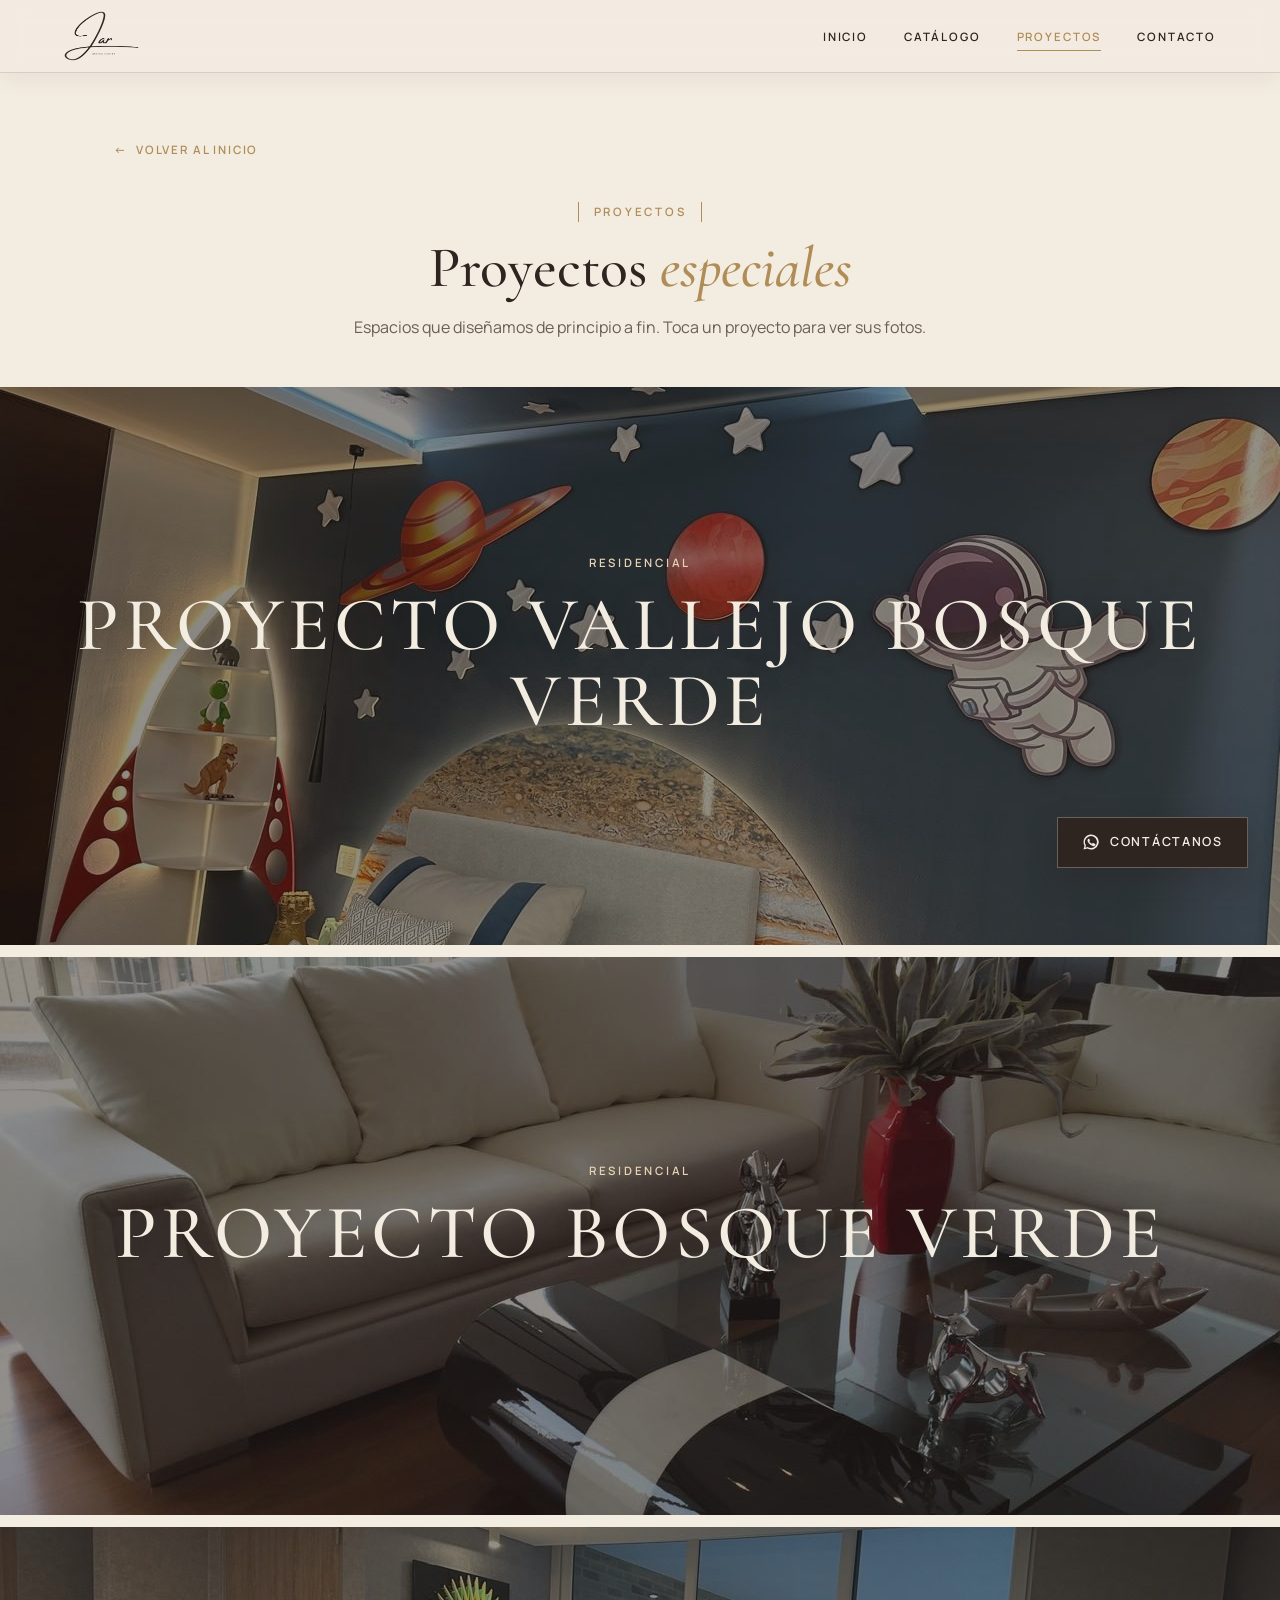
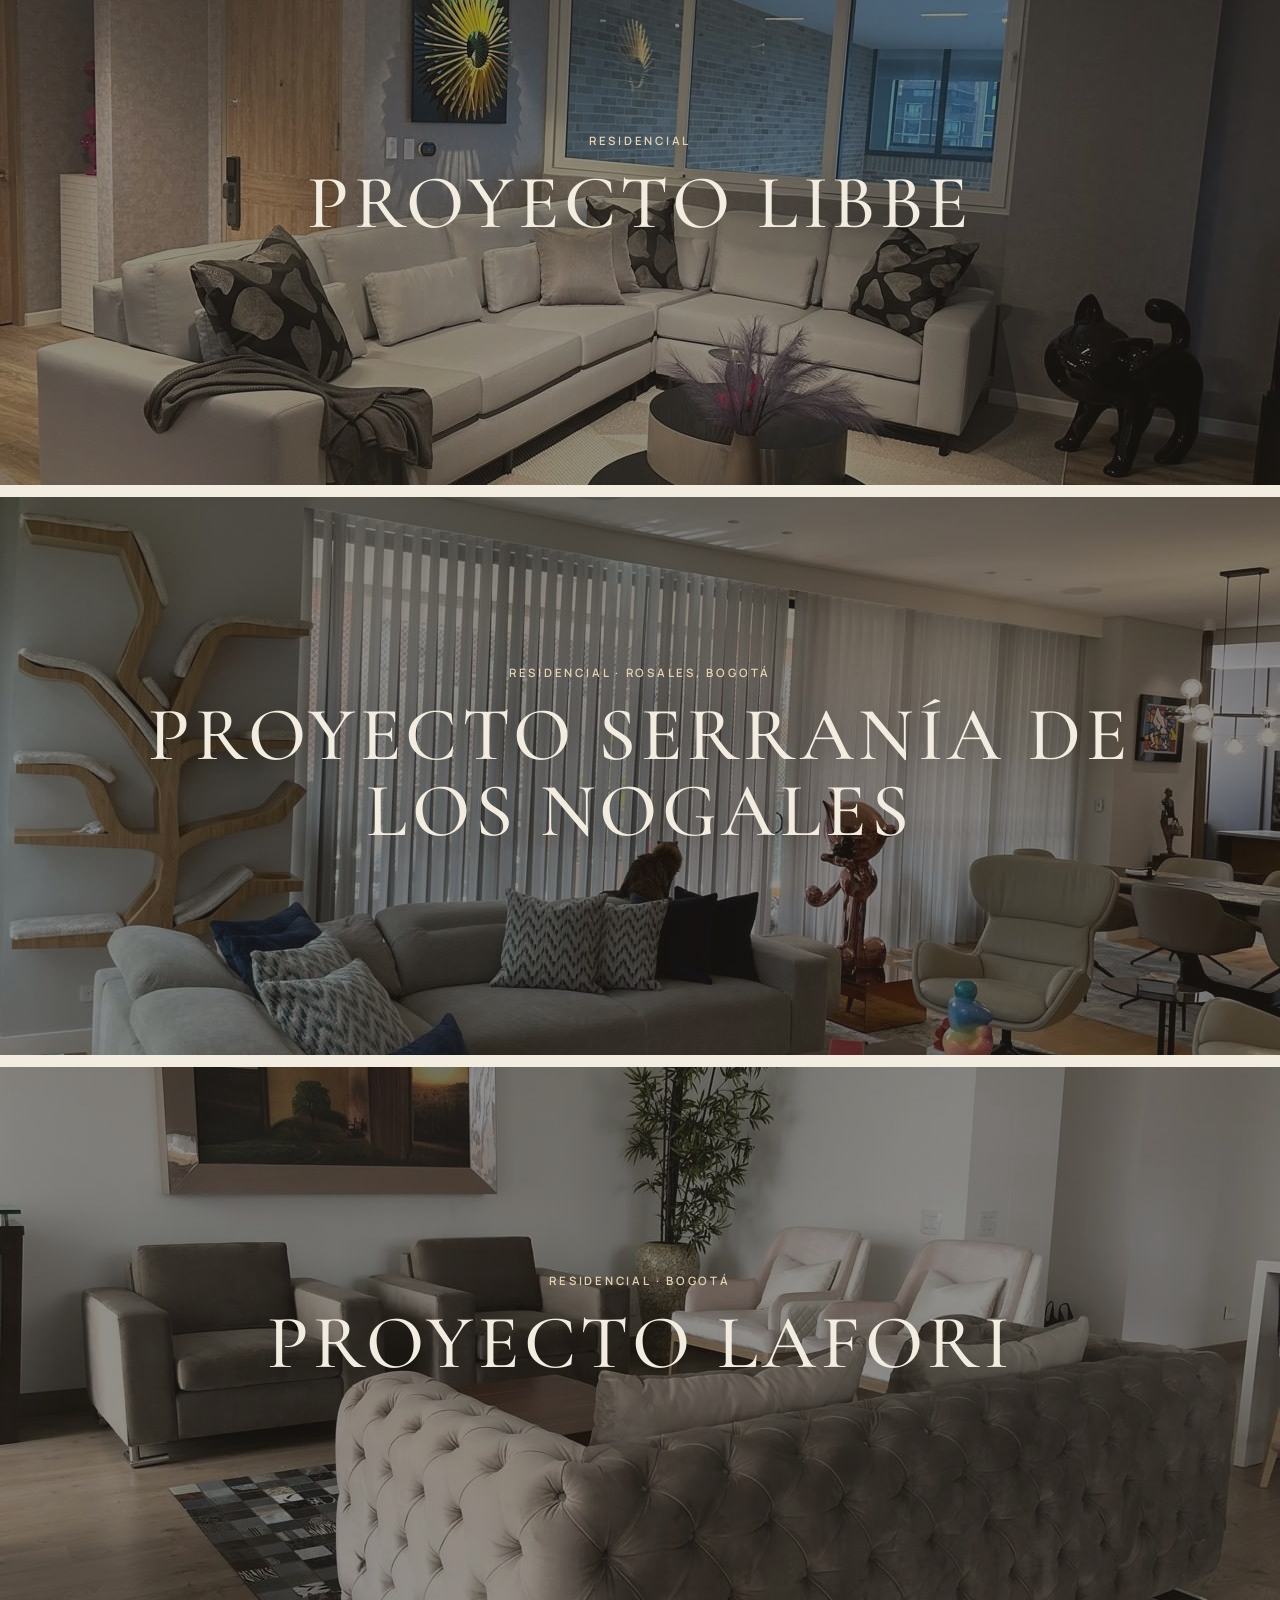
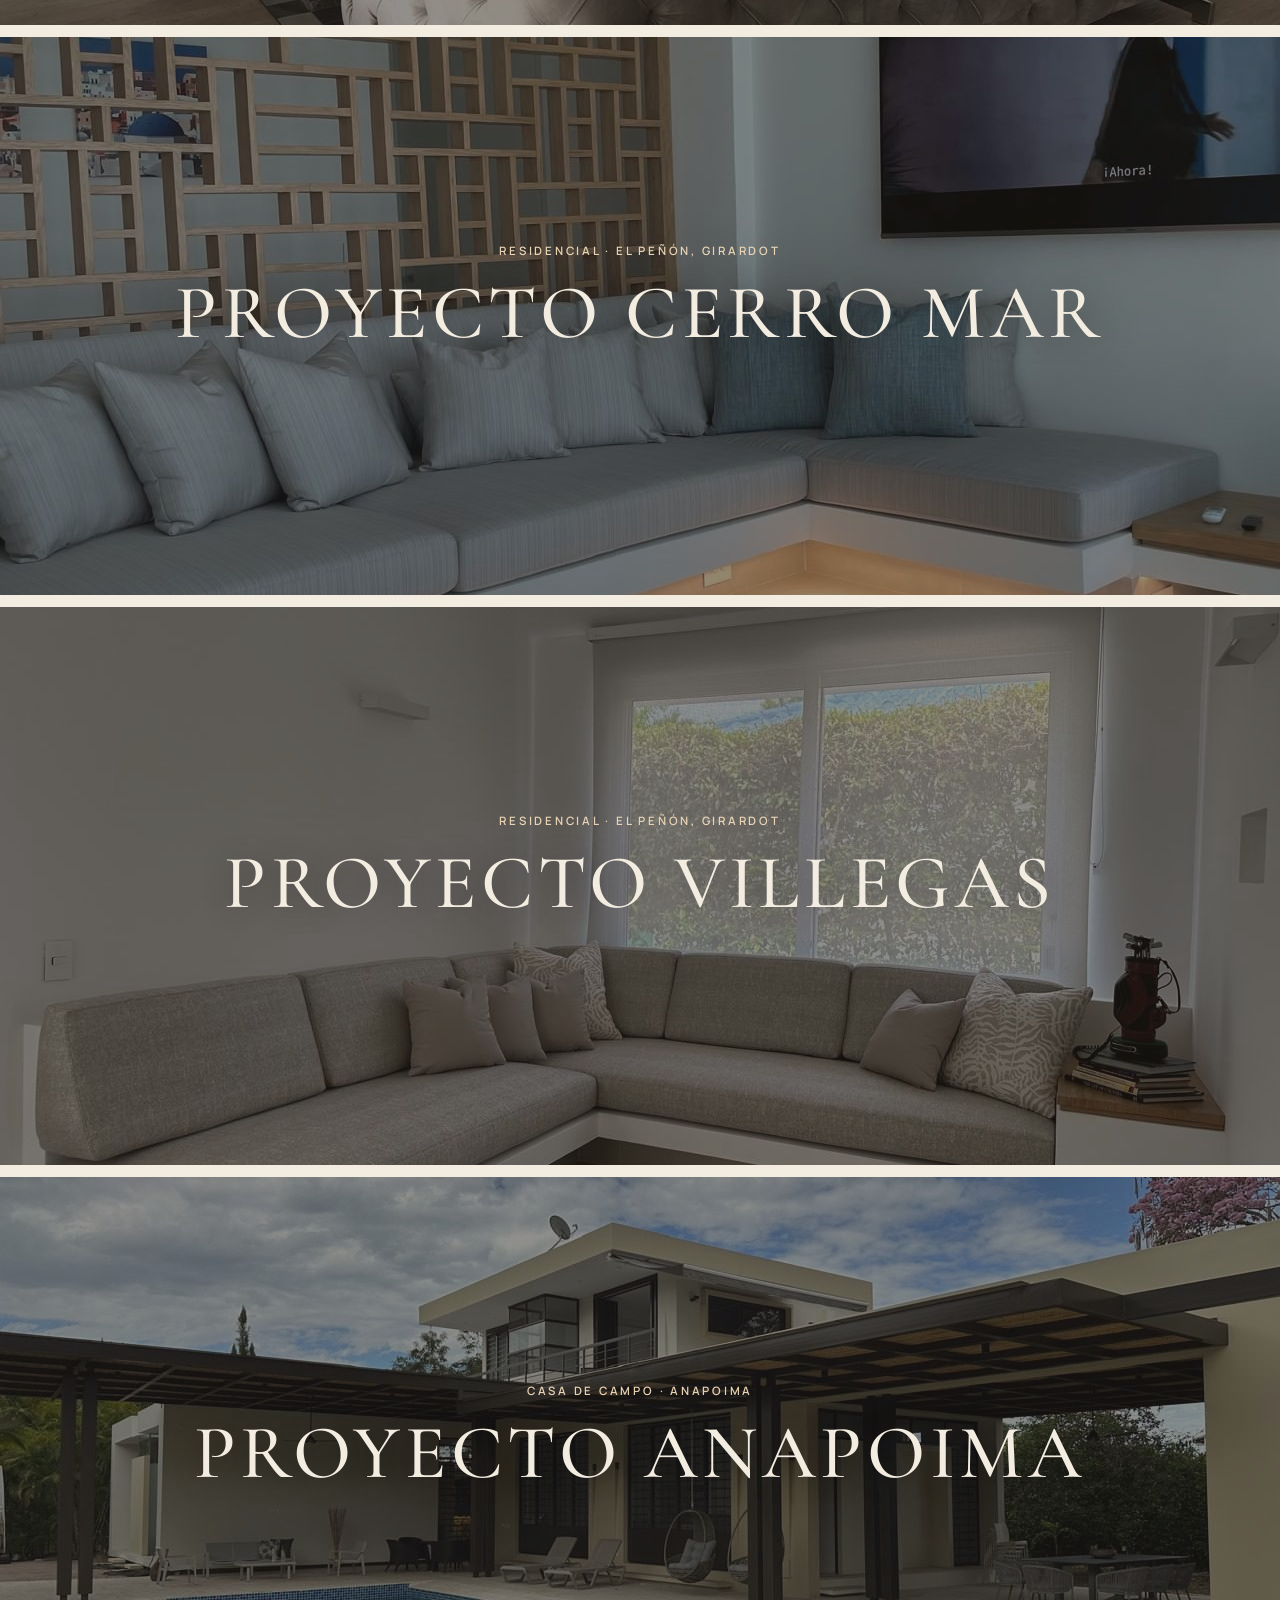
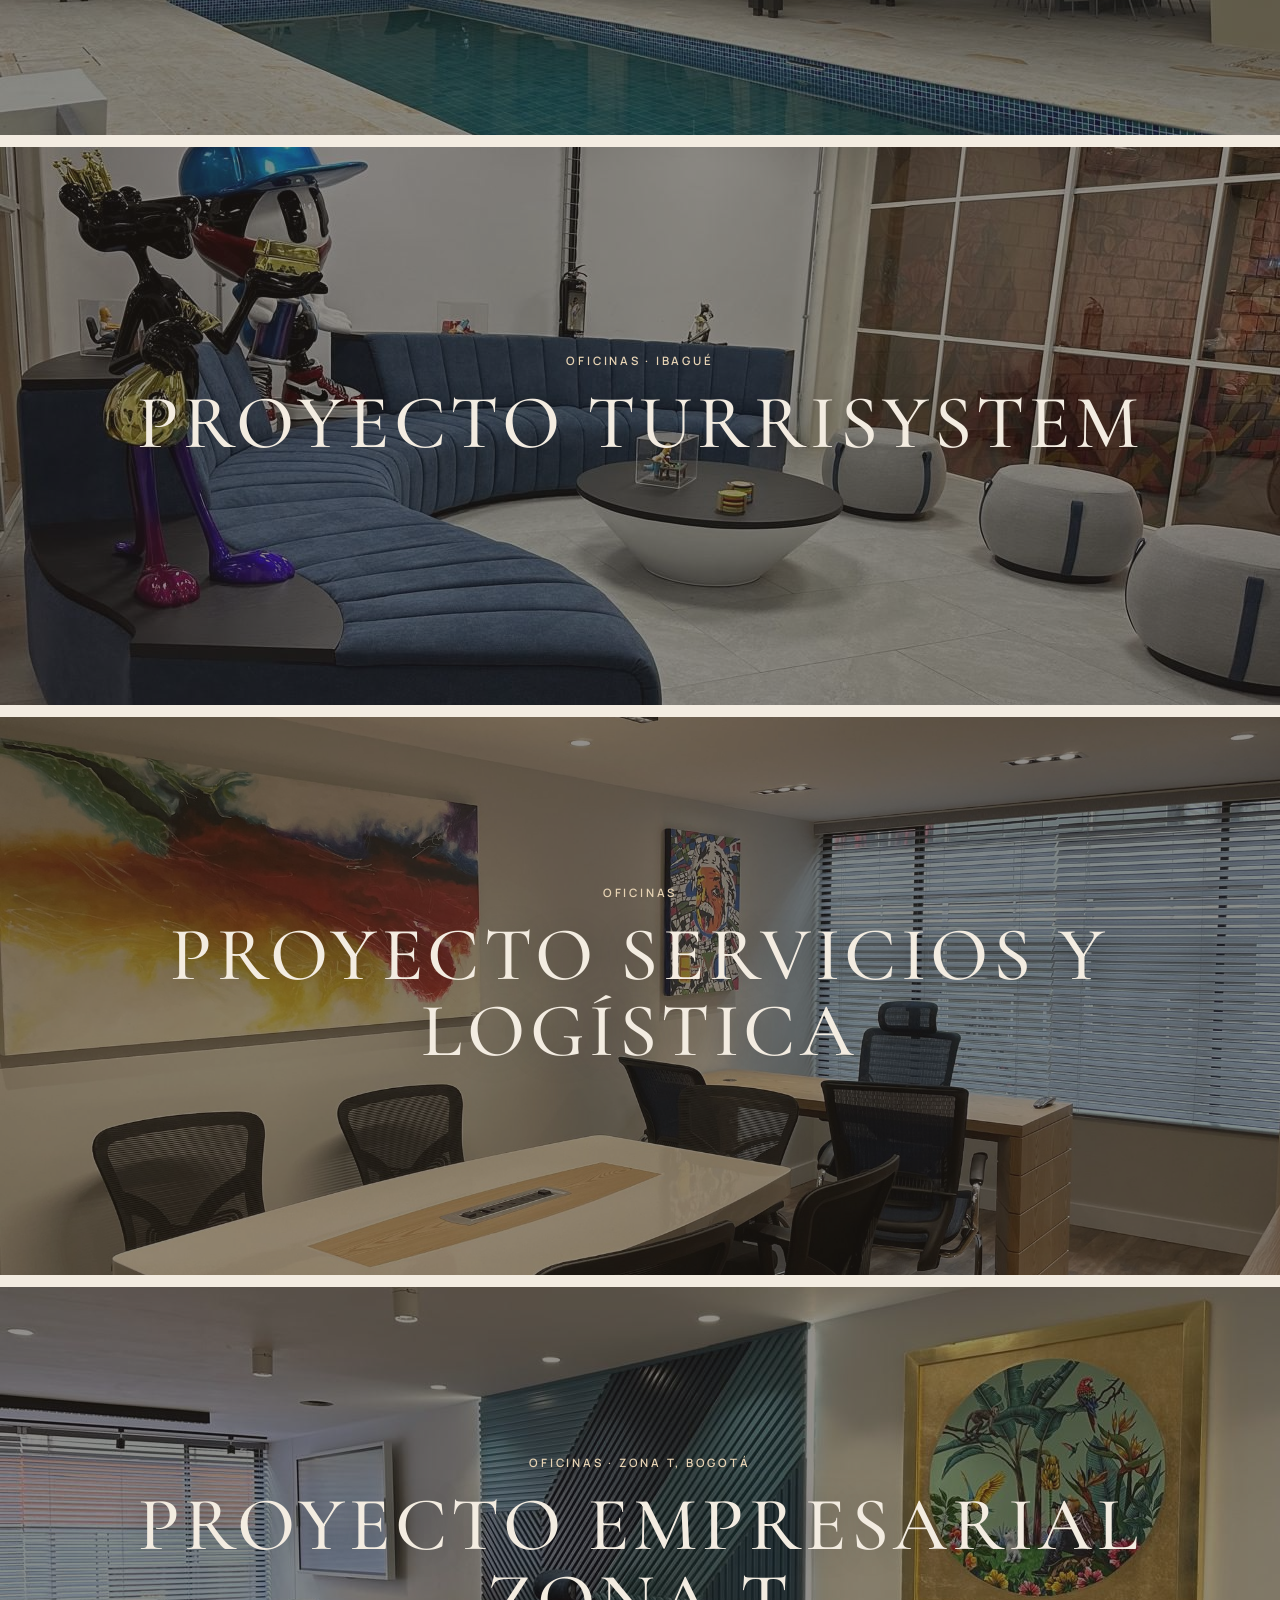
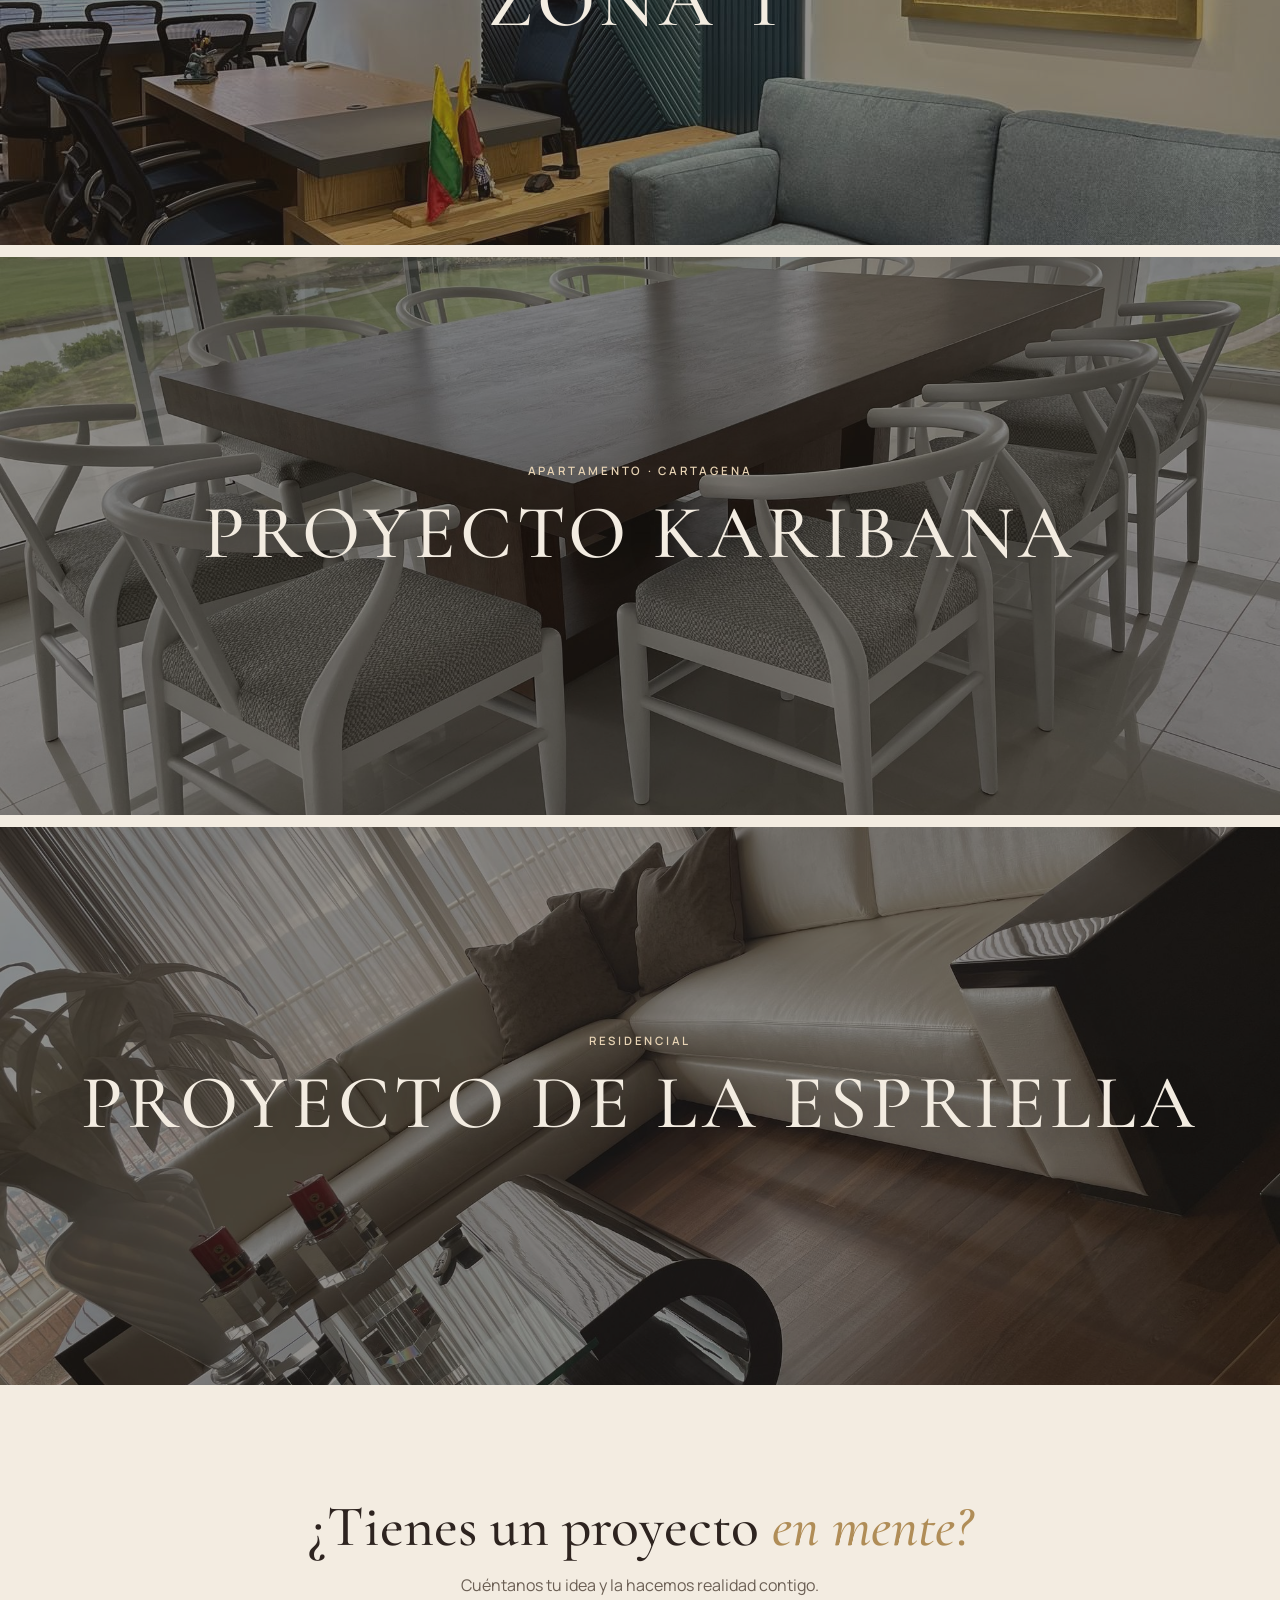
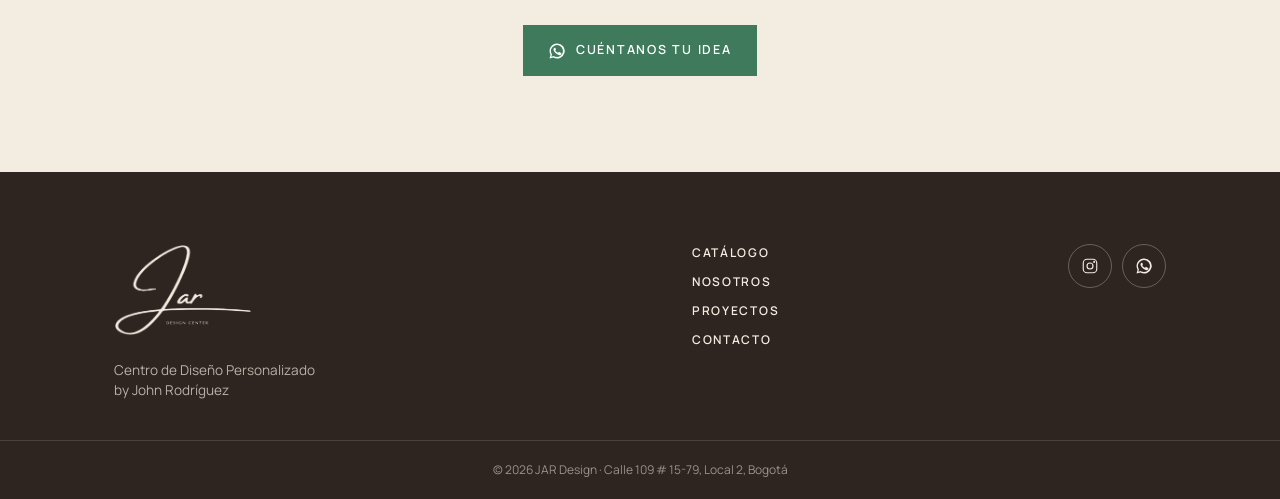
<file: proyectos.html>
<!DOCTYPE html>
<html lang="es">
<head>
  <meta charset="UTF-8">
  <meta name="viewport" content="width=device-width, initial-scale=1.0">
  <title>Proyectos — JAR Design</title>
  <meta name="description" content="Proyectos especiales de JAR Design: espacios diseñados de principio a fin en Bogotá.">

  <!-- Tipografías -->
  <link rel="preconnect" href="https://fonts.googleapis.com">
  <link rel="preconnect" href="https://fonts.gstatic.com" crossorigin>
  <link href="https://fonts.googleapis.com/css2?family=Cormorant+Garamond:ital,wght@0,500;0,600;1,500&family=Manrope:wght@400;500;600&display=swap" rel="stylesheet">

  <link rel="stylesheet" href="inicio.css">
</head>
<body class="pagina-proyectos">

  <!-- ================= MENÚ ================= -->
  <header class="menu-fijo menu-fijo--visible">
    <a href="inicio.html" class="menu-fijo__logo"><img src="img/logo-jar-nogal.png" alt="JAR Design"></a>
    <nav class="menu-fijo__nav" aria-label="Secciones">
      <a href="inicio.html">Inicio</a>
      <a href="inicio.html#catalogo">Catálogo</a>
      <a href="proyectos.html" aria-current="page">Proyectos</a>
      <a href="inicio.html#contacto">Contacto</a>
    </nav>
  </header>

  <main>
    <!-- ================= TÍTULO ================= -->
    <div class="seccion pagina-encabezado">
      <a href="inicio.html" class="volver"><span aria-hidden="true">←</span> Volver al inicio</a>
      <div class="seccion__encabezado">
        <p class="seccion__eyebrow">Proyectos</p>
        <h1 class="seccion__titulo">Proyectos <em>especiales</em></h1>
        <p class="seccion__intro">Espacios que diseñamos de principio a fin. Toca un proyecto para ver sus fotos.</p>
      </div>
    </div>

    <!-- ================= PROYECTOS ================= -->
    <!-- Los proyectos se crean desde la lista "PROYECTOS" en proyectos-datos.js -->
    <section class="proyectos__lista" id="proyectosLista" aria-label="Proyectos"></section>

    <!-- ================= CIERRE ================= -->
    <section class="seccion proyectos-cierre">
      <h2 class="seccion__titulo">¿Tienes un proyecto <em>en mente?</em></h2>
      <p class="seccion__intro">Cuéntanos tu idea y la hacemos realidad contigo.</p>
      <a class="boton boton--whatsapp" href="https://wa.me/573175140460?text=Hola%20JAR%20Design%2C%20tengo%20un%20proyecto%20en%20mente." target="_blank" rel="noopener">
        <svg viewBox="0 0 24 24" aria-hidden="true"><path d="M12 2a10 10 0 00-8.6 15L2 22l5.2-1.4A10 10 0 1012 2zm0 18a8 8 0 01-4.1-1.1l-.3-.2-3.1.8.8-3-.2-.3A8 8 0 1112 20zm4.4-6c-.2-.1-1.4-.7-1.6-.8s-.4-.1-.5.1-.6.8-.7.9-.3.2-.5.1a6.5 6.5 0 01-1.9-1.2 7.2 7.2 0 01-1.3-1.6c-.1-.2 0-.3.1-.4l.3-.4.2-.3a.5.5 0 000-.5c-.1-.1-.5-1.3-.7-1.8s-.4-.4-.5-.4h-.5a.9.9 0 00-.6.3 2.8 2.8 0 00-.9 2.1 4.9 4.9 0 001 2.6 11.2 11.2 0 004.6 4.1c.6.3 1.1.4 1.5.6a3.6 3.6 0 001.6.1 2.6 2.6 0 001.7-1.2 2.1 2.1 0 00.2-1.2c-.1-.1-.2-.2-.5-.3z"/></svg>
        Cuéntanos tu idea
      </a>
    </section>
  </main>

  <!-- ================= PIE DE PÁGINA ================= -->
  <footer class="pie">
    <div class="pie__contenido">
      <div class="pie__marca">
        <a href="inicio.html" class="logo"><img src="img/logo-jar-crema.png" alt="JAR Design"></a>
        <p>Centro de Diseño Personalizado<br>by John Rodríguez</p>
      </div>

      <nav class="pie__enlaces" aria-label="Secciones">
        <a href="inicio.html#catalogo">Catálogo</a>
        <a href="inicio.html#nosotros">Nosotros</a>
        <a href="proyectos.html" aria-current="page">Proyectos</a>
        <a href="inicio.html#contacto">Contacto</a>
      </nav>

      <div class="pie__redes">
        <a href="https://www.instagram.com/jar.designcenter/" target="_blank" rel="noopener" aria-label="Instagram">
          <svg class="icono-linea" viewBox="0 0 24 24" aria-hidden="true"><rect x="3" y="3" width="18" height="18" rx="5" /><circle cx="12" cy="12" r="4" /><circle cx="17.5" cy="6.5" r="0.6" /></svg>
        </a>
        <a href="https://wa.me/573175140460" target="_blank" rel="noopener" aria-label="WhatsApp">
          <svg viewBox="0 0 24 24" aria-hidden="true"><path d="M12 2a10 10 0 00-8.6 15L2 22l5.2-1.4A10 10 0 1012 2zm0 18a8 8 0 01-4.1-1.1l-.3-.2-3.1.8.8-3-.2-.3A8 8 0 1112 20zm4.4-6c-.2-.1-1.4-.7-1.6-.8s-.4-.1-.5.1-.6.8-.7.9-.3.2-.5.1a6.5 6.5 0 01-1.9-1.2 7.2 7.2 0 01-1.3-1.6c-.1-.2 0-.3.1-.4l.3-.4.2-.3a.5.5 0 000-.5c-.1-.1-.5-1.3-.7-1.8s-.4-.4-.5-.4h-.5a.9.9 0 00-.6.3 2.8 2.8 0 00-.9 2.1 4.9 4.9 0 001 2.6 11.2 11.2 0 004.6 4.1c.6.3 1.1.4 1.5.6a3.6 3.6 0 001.6.1 2.6 2.6 0 001.7-1.2 2.1 2.1 0 00.2-1.2c-.1-.1-.2-.2-.5-.3z"/></svg>
        </a>
      </div>
    </div>
    <p class="pie__final">© 2026 JAR Design · Calle 109 # 15-79, Local 2, Bogotá</p>
  </footer>

  <!-- Botón flotante: Contáctanos -->
  <a class="btn-flotante"
     href="https://wa.me/573175140460?text=Hola%2C%20me%20interesa%20conocer%20m%C3%A1s%20sobre%20JAR%20Design."
     target="_blank" rel="noopener">
    <svg viewBox="0 0 24 24" aria-hidden="true"><path d="M12 2a10 10 0 00-8.6 15L2 22l5.2-1.4A10 10 0 1012 2zm0 18a8 8 0 01-4.1-1.1l-.3-.2-3.1.8.8-3-.2-.3A8 8 0 1112 20zm4.4-6c-.2-.1-1.4-.7-1.6-.8s-.4-.1-.5.1-.6.8-.7.9-.3.2-.5.1a6.5 6.5 0 01-1.9-1.2 7.2 7.2 0 01-1.3-1.6c-.1-.2 0-.3.1-.4l.3-.4.2-.3a.5.5 0 000-.5c-.1-.1-.5-1.3-.7-1.8s-.4-.4-.5-.4h-.5a.9.9 0 00-.6.3 2.8 2.8 0 00-.9 2.1 4.9 4.9 0 001 2.6 11.2 11.2 0 004.6 4.1c.6.3 1.1.4 1.5.6a3.6 3.6 0 001.6.1 2.6 2.6 0 001.7-1.2 2.1 2.1 0 00.2-1.2c-.1-.1-.2-.2-.5-.3z"/></svg>
    Contáctanos
  </a>

  <script src="comun.js"></script>
  <script src="proyectos-datos.js"></script>
  <script src="proyectos.js"></script>
</body>
</html>
</file>
<file: inicio.css>
/* ==========================================================
   JAR Design — Estilos de todas las páginas
   ========================================================== */

:root {
  /* Colores de la marca (los mismos del catálogo) */
  --nogal: #2E2420;
  --crema: #F3ECE1;
  --crema-oscuro: #E9DFD0;
  --laton: #B08D57;
  --salvia: #7C8A6E;
  --tinta: #26201B;
  --gris-texto: #6B5F54;
  --blanco: #FFFFFF;
  --linea: rgba(243, 236, 225, 0.35);
  --borde: rgba(46, 36, 32, 0.14);
  --whatsapp: #3E7A5B;

  --fuente-titulo: "Cormorant Garamond", Georgia, serif;
  --fuente-texto: "Manrope", "Trebuchet MS", system-ui, sans-serif;

  --margen: clamp(1rem, 5vw, 4rem);

  /* Alto del difuminado blanco en la parte baja de la portada */
  --difuminado-alto: 50vh;
  --difuminado-alto: 50svh;
}

*,
*::before,
*::after {
  box-sizing: border-box;
  margin: 0;
  padding: 0;
}

html {
  scroll-behavior: smooth;
  scroll-padding-top: 4.5rem; /* que el menú fijo no tape los títulos */
}

body {
  background: var(--crema);
  color: var(--tinta);
  font-family: var(--fuente-texto);
  line-height: 1.5;
  -webkit-font-smoothing: antialiased;
}

a {
  color: inherit;
  text-decoration: none;
}

img {
  display: block;
  max-width: 100%;
}

button,
input,
select,
textarea {
  font: inherit;
  color: inherit;
}

[hidden] {
  display: none !important;
}

.visualmente-oculto {
  position: absolute;
  width: 1px;
  height: 1px;
  overflow: hidden;
  clip: rect(0 0 0 0);
  white-space: nowrap;
}

/* ================= MENÚ FIJO ================= */

.menu-fijo {
  position: fixed;
  top: 0;
  left: 0;
  right: 0;
  z-index: 20;
  display: flex;
  align-items: center;
  gap: 1.5rem;
  padding: 0.7rem var(--margen);
  background: rgba(243, 236, 225, 0.9);
  -webkit-backdrop-filter: blur(12px);
  backdrop-filter: blur(12px);
  border-bottom: 1px solid var(--borde);
  box-shadow: 0 6px 24px rgba(46, 36, 32, 0.06);
  /* Escondido arriba hasta que la portada desaparece */
  transform: translateY(-100%);
  visibility: hidden;
  transition: transform 0.35s ease, visibility 0s linear 0.35s;
}

.menu-fijo--visible {
  transform: none;
  visibility: visible;
  transition: transform 0.35s ease;
}

.menu-fijo__logo {
  flex: none;
  line-height: 0;
}

.menu-fijo__logo img {
  width: auto;
  height: 50px;
}

.menu-fijo__nav {
  display: flex;
  gap: clamp(1.25rem, 3vw, 2.25rem);
  margin-left: auto;
  font-size: 0.72rem;
  font-weight: 600;
  letter-spacing: 0.16em;
  text-transform: uppercase;
  color: var(--nogal);
}

.menu-fijo__nav a {
  position: relative;
  padding: 0.4rem 0;
  transition: color 0.25s;
}

/* Rayita dorada debajo del enlace */
.menu-fijo__nav a::after {
  content: "";
  position: absolute;
  left: 0;
  right: 0;
  bottom: 0;
  height: 1px;
  background: var(--laton);
  transform: scaleX(0);
  transition: transform 0.25s;
}

.menu-fijo__nav a:hover::after,
.menu-fijo__nav a[aria-current="true"]::after,
.menu-fijo__nav a[aria-current="page"]::after {
  transform: scaleX(1);
}

.menu-fijo__nav a[aria-current="true"],
.menu-fijo__nav a[aria-current="page"] {
  color: var(--laton);
}

/* ================= PORTADA ================= */

/* Se queda pegada arriba mientras el contenido sube por encima */
.hero {
  --p: 0; /* progreso del scroll: lo actualiza inicio.js */
  position: sticky;
  top: 0;
  isolation: isolate;
  overflow: hidden;
  min-height: 100vh;
  min-height: 100svh;
  display: flex;
  flex-direction: column;
  color: var(--crema);
}

.hero--oculto {
  visibility: hidden;
}

/* Imagen de algún proyecto (de fondo).
   Para cambiarla, reemplaza la ruta de la imagen. */
.hero__fondo {
  position: absolute;
  inset: 0;
  z-index: -1;
  background: var(--nogal) url("og-image.jpg") center 38% / cover no-repeat;
  animation: acercar 18s ease-out both;
  scale: calc(1 + var(--p) * 0.12); /* se acerca un poco al bajar */
}

/* Capa oscura para que el texto se lea bien sobre la foto */
.hero__fondo::after {
  content: "";
  position: absolute;
  inset: 0;
  background:
    linear-gradient(180deg, rgba(38, 32, 27, 0.55) 0%, rgba(38, 32, 27, 0) 30%),
    radial-gradient(ellipse 65% 50% at 50% 45%, rgba(38, 32, 27, 0.55), rgba(38, 32, 27, 0.3));
  /* Abajo se aclara para que el difuminado quede blanco y no gris */
  -webkit-mask-image: linear-gradient(180deg, #000 55%, transparent 92%);
  mask-image: linear-gradient(180deg, #000 55%, transparent 92%);
}

@keyframes acercar {
  from { transform: scale(1.1); }
  to   { transform: scale(1); }
}

/* ---------- Encabezado ---------- */

.header {
  display: flex;
  align-items: center;
  justify-content: space-between;
  gap: 1rem;
  padding: 1.5rem var(--margen);
  border-bottom: 1px solid var(--linea);
  opacity: calc(1 - var(--p) * 2.5);
}

/* Logo de la empresa (imagen) */
.logo {
  display: inline-block;
  line-height: 0;
}

.logo img {
  width: auto;
  height: 82px;
}

/* En la portada, sombra suave para que resalte sobre la foto */
.header .logo img {
  filter: drop-shadow(0 2px 10px rgba(0, 0, 0, 0.45));
}

.nav {
  display: flex;
  gap: 0.75rem;
}

.nav__btn {
  font-size: 0.75rem;
  font-weight: 600;
  letter-spacing: 0.16em;
  text-transform: uppercase;
  padding: 0.75rem 1.35rem;
  border: 1px solid var(--linea);
  transition: background-color 0.25s, color 0.25s, border-color 0.25s;
}

.nav__btn:hover {
  background: var(--crema);
  border-color: var(--crema);
  color: var(--tinta);
}

.nav__btn--destacado {
  background: var(--crema);
  border-color: var(--crema);
  color: var(--tinta);
}

.nav__btn--destacado:hover {
  background: var(--laton);
  border-color: var(--laton);
  color: var(--blanco);
}

/* ---------- Texto central ---------- */

.hero__contenido {
  flex: 1;
  display: flex;
  flex-direction: column;
  align-items: center;
  justify-content: center;
  text-align: center;
  padding: 3rem var(--margen) 24vh; /* espacio abajo para el difuminado */
  /* Al bajar: se desvanece y sube un poco */
  opacity: calc(1 - var(--p) * 2);
  translate: 0 calc(var(--p) * -90px);
}

.hero__firma {
  font-size: 0.75rem;
  font-weight: 500;
  letter-spacing: 0.24em;
  text-transform: uppercase;
  padding: 0.2rem 1rem;
  border-left: 1px solid var(--laton);
  border-right: 1px solid var(--laton);
  animation: aparecer 0.9s ease 0.2s both;
}

.hero__titulo {
  margin-top: 1.75rem;
  font-family: var(--fuente-titulo);
  font-weight: 500;
  font-size: clamp(2.6rem, 7.5vw, 6.25rem);
  line-height: 1;
  letter-spacing: -0.01em;
  text-shadow: 0 2px 30px rgba(0, 0, 0, 0.3);
  animation: aparecer 0.9s ease 0.4s both;
}

.hero__titulo em {
  display: block;
  margin-top: 0.1em;
  font-style: italic;
  color: #E7D3B4;
}

.hero__subtitulo {
  margin-top: 2rem;
  display: flex;
  flex-wrap: wrap;
  justify-content: center;
  gap: 0.5rem 0;
  font-size: 0.8rem;
  font-weight: 500;
  letter-spacing: 0.2em;
  text-transform: uppercase;
  animation: aparecer 0.9s ease 0.6s both;
}

/* Separador "·" entre los servicios */
.hero__subtitulo span + span::before {
  content: "·";
  margin: 0 0.9em;
  color: var(--laton);
}

@keyframes aparecer {
  from { opacity: 0; transform: translateY(16px); }
  to   { opacity: 1; transform: translateY(0); }
}

/* ================= CONTENIDO (sube sobre la portada) ================= */

.contenido {
  position: relative;
  z-index: 1;
  background: var(--crema);
}

/* ---------- Difuminado blanco ---------- */
/* La parte baja de la foto se desenfoca y se aclara hasta el color de la página */

.difuminado {
  position: absolute;
  left: 0;
  bottom: calc(100% - 1px);
  width: 100%;
  height: var(--difuminado-alto);
  pointer-events: none;
  background: linear-gradient(
    180deg,
    rgba(255, 255, 255, 0) 0%,
    rgba(255, 255, 255, 0.18) 25%,
    rgba(255, 255, 255, 0.5) 50%,
    rgba(249, 245, 238, 0.85) 75%,
    var(--crema) 100%
  );
}

/* Desenfoque suave que aumenta hacia abajo */
.difuminado::before {
  content: "";
  position: absolute;
  inset: 0;
  z-index: -1;
  -webkit-backdrop-filter: blur(8px);
  backdrop-filter: blur(8px);
  -webkit-mask-image: linear-gradient(180deg, transparent 0%, #000 65%);
  mask-image: linear-gradient(180deg, transparent 0%, #000 65%);
}

/* Pantallas verticales (tablet): difuminado más bajo para no tapar el texto */
@media (max-aspect-ratio: 1/1) {
  :root {
    --difuminado-alto: 40vh;
    --difuminado-alto: 40svh;
  }
}

/* ---------- Indicador "Ver catálogo" ---------- */

.bajar {
  --p: 0;
  position: absolute;
  left: 50%;
  bottom: calc(100% + 1.5rem);
  translate: -50% 0;
  display: flex;
  flex-direction: column;
  align-items: center;
  gap: 0.35rem;
  font-size: 0.7rem;
  font-weight: 600;
  letter-spacing: 0.22em;
  text-transform: uppercase;
  color: var(--nogal);
  opacity: calc(1 - var(--p) * 4);
}

.bajar svg {
  width: 20px;
  height: 20px;
  fill: none;
  stroke: currentColor;
  stroke-width: 1.5;
  stroke-linecap: round;
  stroke-linejoin: round;
  animation: rebote 2s ease-in-out infinite;
}

@keyframes rebote {
  0%, 100% { transform: translateY(0); }
  50%      { transform: translateY(6px); }
}

/* ================= SECCIONES ================= */

.seccion {
  max-width: 1180px;
  margin: 0 auto;
  padding: clamp(3.5rem, 8vw, 6rem) var(--margen);
}

.seccion__encabezado {
  max-width: 640px;
  margin: 0 auto clamp(2rem, 5vw, 3.5rem);
  text-align: center;
}

.seccion__eyebrow {
  display: inline-block;
  font-size: 0.72rem;
  font-weight: 600;
  letter-spacing: 0.24em;
  text-transform: uppercase;
  color: var(--laton);
  padding: 0.1rem 0.9rem;
  border-left: 1px solid var(--laton);
  border-right: 1px solid var(--laton);
}

.seccion__titulo {
  margin-top: 1rem;
  font-family: var(--fuente-titulo);
  font-weight: 500;
  font-size: clamp(2.3rem, 5vw, 3.6rem);
  line-height: 1.05;
  color: var(--nogal);
}

.seccion__titulo em {
  font-style: italic;
  color: var(--laton);
}

.seccion__intro {
  margin-top: 1rem;
  color: var(--gris-texto);
}

/* ================= CATÁLOGO ================= */

.catalogo {
  padding-top: clamp(1.5rem, 4vw, 2.5rem);
}

/* Título "JAR Design" con línea recta */
.catalogo__encabezado {
  margin-bottom: clamp(2rem, 5vw, 3rem);
  text-align: center;
}

.catalogo__titulo {
  display: flex;
  justify-content: center;
  font-family: var(--fuente-titulo);
  font-weight: 500;
  font-size: clamp(3rem, 8vw, 5.5rem);
  line-height: 1;
  letter-spacing: 0.02em;
  color: var(--nogal);
}

.catalogo__titulo img {
  width: auto;
  height: clamp(120px, 17vw, 190px);
}

.linea-titulo {
  height: 1px;
  margin-top: 1.4rem;
  background: var(--laton);
}

/* Isla de categorías */
.categorias {
  margin-bottom: clamp(2rem, 5vw, 3rem);
}

.isla {
  display: flex;
  gap: 0.5rem;
  width: fit-content;
  max-width: 100%;
  margin: 0 auto;
  padding: 0.5rem;
  background: var(--nogal);
  border-radius: 999px;
  box-shadow: 0 16px 40px rgba(46, 36, 32, 0.2);
  overflow-x: auto;
  scrollbar-width: none;
  scroll-snap-type: x proximity;
}

.isla::-webkit-scrollbar {
  display: none;
}

.isla__opcion {
  flex: none;
  scroll-snap-align: center;
  padding: 0.8rem 1.35rem;
  background: transparent;
  border: 1px solid rgba(243, 236, 225, 0.28);
  border-radius: 999px;
  color: var(--crema);
  font-size: 0.74rem;
  font-weight: 600;
  letter-spacing: 0.14em;
  text-transform: uppercase;
  white-space: nowrap;
  cursor: pointer;
  transition: background-color 0.25s, color 0.25s, border-color 0.25s;
}

.isla__opcion:hover {
  border-color: var(--crema);
}

.isla__opcion[aria-pressed="true"] {
  background: var(--crema);
  border-color: var(--crema);
  color: var(--nogal);
}

.isla__opcion:focus-visible {
  outline: 2px solid var(--laton);
  outline-offset: -4px;
}

/* Flechita de "Mobiliario": gira cuando la sub-isla está abierta */
.isla__opcion[data-grupo] {
  display: inline-flex;
  align-items: center;
  gap: 0.45rem;
}

.isla__flecha {
  width: 12px;
  height: 12px;
  fill: none;
  stroke: currentColor;
  stroke-width: 1.6;
  stroke-linecap: round;
  stroke-linejoin: round;
  transition: rotate 0.3s ease;
}

.isla__opcion[aria-expanded="true"] .isla__flecha {
  rotate: 180deg;
}

/* Sub-isla de Mobiliario (Salas / Comedores / Personalizado) */
.sub-isla {
  display: grid;
  grid-template-rows: 0fr; /* cerrada: alto 0 */
  opacity: 0;
  transition: grid-template-rows 0.35s ease, opacity 0.3s ease;
}

.sub-isla--abierta {
  grid-template-rows: 1fr;
  opacity: 1;
}

.sub-isla__marco {
  min-height: 0;
  overflow: hidden;
  display: flex;
  justify-content: center;
}

.sub-isla__opciones {
  display: flex;
  gap: 0.35rem;
  max-width: 100%;
  margin: 0.85rem 0 1rem; /* espacio para la sombra */
  padding: 0.35rem;
  background: var(--blanco);
  border: 1px solid var(--borde);
  border-radius: 999px;
  box-shadow: 0 10px 26px rgba(46, 36, 32, 0.1);
  overflow-x: auto;
  scrollbar-width: none;
  /* Entra bajando un poco */
  translate: 0 -8px;
  transition: translate 0.35s ease;
}

.sub-isla__opciones::-webkit-scrollbar {
  display: none;
}

.sub-isla--abierta .sub-isla__opciones {
  translate: 0 0;
}

.sub-isla__opcion {
  flex: none;
  padding: 0.6rem 1.15rem;
  background: transparent;
  border: none;
  border-radius: 999px;
  color: var(--nogal);
  font-size: 0.7rem;
  font-weight: 600;
  letter-spacing: 0.14em;
  text-transform: uppercase;
  white-space: nowrap;
  cursor: pointer;
  transition: background-color 0.25s, color 0.25s;
}

.sub-isla__opcion:hover {
  background: var(--crema-oscuro);
}

.sub-isla__opcion[aria-pressed="true"] {
  background: var(--laton);
  color: var(--blanco);
}

.sub-isla__opcion:focus-visible {
  outline: 2px solid var(--nogal);
  outline-offset: -3px;
}

/* Galería: 4 imágenes */
.galeria {
  display: grid;
  grid-template-columns: repeat(4, minmax(0, 1fr));
  gap: clamp(0.75rem, 2vw, 1.5rem);
  perspective: 1400px;
}

.foto {
  --i: 0;
  position: relative;
  display: block;
  aspect-ratio: 3 / 4;
  overflow: hidden;
  padding: 0;
  border: none;
  background: var(--crema-oscuro);
  text-align: left;
  cursor: pointer;
  box-shadow: 0 12px 30px rgba(46, 36, 32, 0.1);
  transform-origin: 50% 100%;
  /* Entrada: llegan inclinadas y se acomodan una tras otra */
  animation: foto-entra 0.7s cubic-bezier(0.2, 0.75, 0.25, 1) both;
  animation-delay: calc(var(--i) * 90ms);
}

.foto img {
  width: 100%;
  height: 100%;
  object-fit: cover;
  transition: scale 0.6s ease;
}

.foto:hover img {
  scale: 1.06;
}

/* Sombra abajo para leer el nombre */
.foto::after {
  content: "";
  position: absolute;
  inset: 0;
  background: linear-gradient(180deg, rgba(38, 32, 27, 0) 50%, rgba(38, 32, 27, 0.78));
}

.foto__texto {
  position: absolute;
  left: 1rem;
  right: 1rem;
  bottom: 1rem;
  z-index: 1;
  display: flex;
  flex-direction: column;
  gap: 0.15rem;
  color: var(--crema);
}

.foto__nombre {
  font-family: var(--fuente-titulo);
  font-weight: 600;
  font-size: 1.6rem;
  line-height: 1.05;
}

.foto__detalle {
  font-size: 0.68rem;
  font-weight: 500;
  letter-spacing: 0.14em;
  text-transform: uppercase;
  opacity: 0.85;
}

.foto:focus-visible {
  outline: 2px solid var(--laton);
  outline-offset: 3px;
}

/* Sin foto todavía */
.foto--vacia {
  display: flex;
  flex-direction: column;
  align-items: center;
  justify-content: center;
  gap: 0.9rem;
  padding: 1rem;
  border: 1px dashed rgba(46, 36, 32, 0.25);
  background:
    repeating-linear-gradient(135deg, transparent 0 14px, rgba(46, 36, 32, 0.035) 14px 15px),
    var(--crema-oscuro);
  box-shadow: none;
  color: var(--gris-texto);
  font-size: 0.68rem;
  font-weight: 600;
  letter-spacing: 0.16em;
  text-align: center;
  text-transform: uppercase;
  cursor: default;
}

.foto--vacia::after {
  content: none;
}

.foto--vacia svg {
  width: 52px;
  height: 52px;
  fill: none;
  stroke: var(--laton);
  stroke-width: 1.3;
  stroke-linecap: round;
  stroke-linejoin: round;
}

@keyframes foto-entra {
  from {
    opacity: 0;
    transform: translateY(46px) rotateX(22deg) rotateZ(-4deg);
  }
  to {
    opacity: 1;
    transform: none;
  }
}

/* Salida: giran y se van antes de que entren las nuevas */
.galeria--saliendo .foto {
  animation: foto-sale 0.32s ease-in both;
  animation-delay: calc(var(--i) * 45ms);
}

@keyframes foto-sale {
  to {
    opacity: 0;
    transform: translateY(-24px) rotateY(-28deg) rotateZ(3deg) scale(0.95);
  }
}

.catalogo__acciones {
  display: flex;
  flex-wrap: wrap;
  align-items: center;
  justify-content: center;
  gap: 1rem 2rem;
  margin-top: clamp(1.75rem, 4vw, 2.5rem);
}

.catalogo__cta {
  padding-bottom: 0.2rem;
  border-bottom: 1px solid currentColor;
  font-size: 0.78rem;
  font-weight: 600;
  letter-spacing: 0.14em;
  text-transform: uppercase;
  color: var(--laton);
  transition: color 0.25s;
}

.catalogo__cta:hover {
  color: var(--nogal);
}

.etiqueta {
  align-self: flex-start;
  font-size: 0.65rem;
  font-weight: 600;
  letter-spacing: 0.16em;
  text-transform: uppercase;
  color: var(--laton);
}

.etiqueta--exterior {
  color: var(--salvia);
}

/* ================= BOTONES ================= */

.boton {
  display: inline-flex;
  align-items: center;
  justify-content: center;
  gap: 0.6rem;
  padding: 1rem 1.6rem;
  border: none;
  background: var(--nogal);
  color: var(--crema);
  font-size: 0.78rem;
  font-weight: 600;
  letter-spacing: 0.14em;
  text-transform: uppercase;
  cursor: pointer;
  transition: background-color 0.25s;
}

.boton svg {
  width: 18px;
  height: 18px;
  fill: currentColor;
}

.boton--whatsapp {
  background: var(--whatsapp);
  color: var(--blanco);
}

.boton--whatsapp:hover {
  background: #2F6349;
}

.boton--contorno {
  background: transparent;
  border: 1px solid var(--nogal);
  color: var(--nogal);
}

.boton--contorno:hover {
  background: var(--nogal);
  color: var(--crema);
}

/* ================= DETALLE DEL MUEBLE ================= */

.detalle {
  margin: auto;
  width: min(900px, calc(100% - 2rem));
  max-height: calc(100vh - 2rem);
  padding: 0;
  border: none;
  background: var(--crema);
  color: var(--tinta);
  overflow: auto;
}

.detalle::backdrop {
  background: rgba(38, 32, 27, 0.6);
  backdrop-filter: blur(4px);
}

.detalle[open] {
  animation: aparecer 0.35s ease both;
}

.detalle__contenido {
  display: grid;
  grid-template-columns: 1fr 1fr;
}

.detalle__foto {
  width: 100%;
  height: 100%;
  min-height: 340px;
  max-height: 80vh;
  object-fit: cover;
  background: var(--crema-oscuro);
}

.detalle__cuerpo {
  display: flex;
  flex-direction: column;
  padding: clamp(1.5rem, 4vw, 2.5rem);
}

.detalle__nombre {
  margin-top: 0.4rem;
  font-family: var(--fuente-titulo);
  font-weight: 600;
  font-size: 2.4rem;
  line-height: 1.05;
  color: var(--nogal);
}

.detalle__categoria {
  color: var(--gris-texto);
}

.detalle__precio {
  margin-top: 1rem;
  font-size: 1.15rem;
  font-weight: 600;
  color: var(--nogal);
}

.detalle__desc {
  margin: 1rem 0 1.75rem;
  font-size: 0.92rem;
  color: var(--gris-texto);
}

.detalle__cuerpo .boton {
  margin-top: auto;
}

.detalle__cerrar {
  position: absolute;
  top: 0.75rem;
  right: 0.75rem;
  width: 40px;
  height: 40px;
  border: none;
  border-radius: 50%;
  background: var(--crema);
  color: var(--nogal);
  font-size: 1.5rem;
  line-height: 1;
  cursor: pointer;
  box-shadow: 0 4px 14px rgba(38, 32, 27, 0.2);
}

/* ================= NOSOTROS ================= */

.nosotros {
  background: var(--crema-oscuro);
}

.nosotros__grid {
  display: grid;
  grid-template-columns: minmax(0, 1fr) minmax(0, 1.15fr);
  gap: clamp(2rem, 6vw, 5rem);
  align-items: center;
}

.nosotros__foto {
  position: relative;
}

/* Marco dorado desplazado detrás de la foto */
.nosotros__foto::before {
  content: "";
  position: absolute;
  inset: 1.25rem -1.25rem -1.25rem 1.25rem;
  border: 1px solid var(--laton);
}

.nosotros__foto img {
  position: relative;
  width: 100%;
  aspect-ratio: 4 / 5;
  object-fit: cover;
  box-shadow: 0 20px 50px rgba(46, 36, 32, 0.18);
}

.nosotros__texto > p:not(.seccion__eyebrow):not(.nosotros__firma) {
  margin-top: 1.1rem;
  color: var(--gris-texto);
}

.nosotros__texto .seccion__titulo {
  margin-bottom: 0.5rem;
}

.pilares {
  list-style: none;
  display: grid;
  grid-template-columns: repeat(3, minmax(0, 1fr));
  gap: 1.25rem;
  margin-top: 2rem;
}

.pilar {
  padding-top: 1rem;
  border-top: 1px solid var(--laton);
}

.pilar__titulo {
  display: block;
  font-family: var(--fuente-titulo);
  font-weight: 600;
  font-size: 1.3rem;
  line-height: 1.15;
  color: var(--nogal);
}

.pilar__texto {
  display: block;
  margin-top: 0.3rem;
  font-size: 0.85rem;
  color: var(--gris-texto);
}

.nosotros__firma {
  margin-top: 2.25rem;
  font-family: var(--fuente-titulo);
  font-style: italic;
  font-size: 1.9rem;
  line-height: 1;
  color: var(--nogal);
}

.nosotros__firma span {
  display: block;
  margin-top: 0.4rem;
  font-family: var(--fuente-texto);
  font-style: normal;
  font-size: 0.68rem;
  font-weight: 600;
  letter-spacing: 0.2em;
  text-transform: uppercase;
  color: var(--laton);
}

/* ================= TESTIMONIOS ================= */

.testimonios {
  background: var(--nogal);
  color: var(--crema);
}

.testimonios .seccion__titulo {
  color: var(--crema);
}

.testimonios__grid {
  display: grid;
  grid-template-columns: repeat(3, minmax(0, 1fr));
  gap: clamp(1rem, 2.5vw, 1.75rem);
}

.testimonio {
  display: flex;
  flex-direction: column;
  padding: clamp(1.5rem, 3vw, 2.25rem);
  background: rgba(243, 236, 225, 0.04);
  border: 1px solid rgba(243, 236, 225, 0.14);
}

/* Comillas grandes */
.testimonio::before {
  content: "\201C";
  height: 2.2rem;
  font-family: var(--fuente-titulo);
  font-size: 4.5rem;
  line-height: 1;
  color: var(--laton);
}

.testimonio__texto {
  flex: 1;
  margin-top: 0.75rem;
  font-family: var(--fuente-titulo);
  font-style: italic;
  font-size: 1.3rem;
  line-height: 1.45;
  color: var(--crema);
}

.testimonio__autor {
  display: flex;
  align-items: center;
  gap: 0.9rem;
  margin-top: 1.75rem;
  padding-top: 1.25rem;
  border-top: 1px solid rgba(243, 236, 225, 0.14);
}

.testimonio__inicial {
  display: grid;
  place-items: center;
  flex: none;
  width: 44px;
  height: 44px;
  border: 1px solid var(--laton);
  border-radius: 50%;
  font-family: var(--fuente-titulo);
  font-size: 1.3rem;
  color: var(--laton);
}

.testimonio__nombre {
  display: block;
  font-size: 0.78rem;
  font-weight: 600;
  letter-spacing: 0.14em;
  text-transform: uppercase;
}

.testimonio__proyecto {
  display: block;
  font-size: 0.8rem;
  color: rgba(243, 236, 225, 0.6);
}

/* ================= PROYECTOS ESPECIALES ================= */

/* Página principal: un solo banner que lleva a proyectos.html */
.proyectos-portada {
  padding: clamp(3rem, 6vw, 5rem) 0;
}

/* Página de proyectos */
.pagina-encabezado {
  padding-top: calc(4.5rem + clamp(2rem, 5vw, 4rem));
  padding-bottom: clamp(2rem, 4vw, 3rem);
}

.pagina-encabezado .seccion__encabezado {
  margin-bottom: 0;
}

.volver {
  display: inline-flex;
  gap: 0.5rem;
  margin-bottom: clamp(1.5rem, 4vw, 2.5rem);
  font-size: 0.72rem;
  font-weight: 600;
  letter-spacing: 0.16em;
  text-transform: uppercase;
  color: var(--laton);
  transition: color 0.25s;
}

.volver:hover {
  color: var(--nogal);
}

.proyectos-cierre {
  text-align: center;
}

.proyectos-cierre .boton {
  margin-top: 1.75rem;
}

/* Banners a todo lo ancho, uno debajo del otro */
.proyectos__lista {
  display: grid;
  gap: 12px;
}

.proyecto {
  position: relative;
  isolation: isolate;
  display: grid;
  place-items: center;
  width: 100%;
  height: clamp(320px, 62vh, 620px);
  padding: 2rem var(--margen);
  overflow: hidden;
  border: none;
  background: var(--nogal);
  color: var(--crema);
  text-align: center;
  cursor: pointer;
}

.proyecto img {
  position: absolute;
  inset: 0;
  z-index: -2;
  width: 100%;
  height: 100%;
  object-fit: cover;
  transition: scale 1.2s cubic-bezier(0.2, 0.7, 0.2, 1);
}

/* Capa oscura para leer el nombre */
.proyecto::after {
  content: "";
  position: absolute;
  inset: 0;
  z-index: -1;
  background: rgba(38, 32, 27, 0.5);
  transition: background-color 0.5s;
}

.proyecto:hover img {
  scale: 1.06;
}

.proyecto:hover::after {
  background: rgba(38, 32, 27, 0.35);
}

.proyecto:focus-visible {
  outline: 3px solid var(--laton);
  outline-offset: -6px;
}

.proyecto__texto {
  display: flex;
  flex-direction: column;
  align-items: center;
  gap: 1rem;
}

.proyecto__meta {
  font-size: 0.72rem;
  font-weight: 600;
  letter-spacing: 0.24em;
  text-transform: uppercase;
  color: #E7D3B4;
}

.proyecto__nombre {
  font-family: var(--fuente-titulo);
  font-weight: 500;
  font-size: clamp(2.2rem, 6vw, 4.75rem);
  line-height: 1;
  letter-spacing: 0.06em;
  text-transform: uppercase;
  text-shadow: 0 2px 30px rgba(0, 0, 0, 0.3);
}

.proyecto__ver {
  padding-bottom: 0.25rem;
  border-bottom: 1px solid currentColor;
  font-size: 0.72rem;
  font-weight: 600;
  letter-spacing: 0.2em;
  text-transform: uppercase;
  transition: opacity 0.4s, translate 0.4s;
}

/* Con mouse, "Ver proyecto" aparece al pasar por encima */
@media (hover: hover) {
  .proyecto__ver {
    opacity: 0;
    translate: 0 8px;
  }

  .proyecto:hover .proyecto__ver,
  .proyecto:focus-visible .proyecto__ver {
    opacity: 1;
    translate: 0 0;
  }
}

/* En el banner de la página principal, "Ver proyectos" siempre se ve */
.proyecto--enlace .proyecto__ver {
  opacity: 1;
  translate: 0 0;
}

/* ================= PÁGINA DE CADA PROYECTO ================= */

/* Banner con el nombre del proyecto */
.proyecto-portada {
  position: relative;
  isolation: isolate;
  display: grid;
  place-items: center;
  height: clamp(320px, 52vh, 520px);
  padding: calc(4.5rem + 1rem) var(--margen) 2rem;
  overflow: hidden;
  background: var(--nogal);
  color: var(--crema);
  text-align: center;
}

.proyecto-portada img {
  position: absolute;
  inset: 0;
  z-index: -2;
  width: 100%;
  height: 100%;
  object-fit: cover;
}

.proyecto-portada::after {
  content: "";
  position: absolute;
  inset: 0;
  z-index: -1;
  background: rgba(38, 32, 27, 0.5);
}

.proyecto-portada__texto {
  display: flex;
  flex-direction: column;
  align-items: center;
  gap: 1rem;
  animation: aparecer 0.9s ease 0.15s both;
}

/* Descripción en franja clara */
.proyecto-descripcion {
  background: var(--crema-oscuro);
}

.proyecto-descripcion__contenido {
  max-width: 720px;
  margin: 0 auto;
  padding: clamp(2.5rem, 6vw, 4rem) var(--margen);
}

.proyecto-texto p {
  font-size: 1rem;
  line-height: 1.8;
  color: var(--gris-texto);
}

.proyecto-texto p + p {
  margin-top: 1.1rem;
}

/* Galería tipo mosaico: cada foto conserva su forma */
.galeria-proyecto {
  max-width: 1180px;
  margin: 0 auto;
  padding: clamp(2rem, 5vw, 3.5rem) var(--margen) 0;
}

.mosaico {
  --n: 4; /* columnas; con pocas fotos proyecto.js pone menos */
  max-width: min(100%, calc(var(--n) * 300px));
  margin: 0 auto;
  column-count: min(4, var(--n));
  column-gap: 8px;
}

.mosaico__foto {
  display: block;
  width: 100%;
  margin: 0 0 8px;
  padding: 0;
  overflow: hidden;
  border: none;
  background: var(--crema-oscuro);
  cursor: zoom-in;
  break-inside: avoid;
}

.mosaico__foto img {
  width: 100%;
  height: auto;
  aspect-ratio: 3 / 4; /* espacio reservado mientras carga */
  object-fit: cover;
  transition: scale 0.6s ease, filter 0.3s ease;
}

.mosaico__foto:hover img {
  scale: 1.04;
  filter: brightness(1.05);
}

.mosaico__foto:focus-visible {
  outline: 2px solid var(--laton);
  outline-offset: 2px;
}

/* Cierre: WhatsApp y proyecto anterior / siguiente */
.proyecto-final {
  text-align: center;
}

.proyecto-final .boton {
  margin-top: 1.75rem;
}

.proyecto-nav {
  display: grid;
  grid-template-columns: 1fr auto 1fr;
  align-items: center;
  gap: 1rem;
  margin-top: clamp(3rem, 6vw, 4.5rem);
  padding-top: 2rem;
  border-top: 1px solid var(--borde);
  text-align: left;
}

.proyecto-nav__enlace {
  display: flex;
  flex-direction: column;
  gap: 0.3rem;
  grid-column: 1;
}

.proyecto-nav__enlace span {
  font-size: 0.68rem;
  font-weight: 600;
  letter-spacing: 0.18em;
  text-transform: uppercase;
  color: var(--laton);
}

.proyecto-nav__enlace strong {
  font-family: var(--fuente-titulo);
  font-weight: 600;
  font-size: 1.35rem;
  line-height: 1.1;
  color: var(--nogal);
  transition: color 0.25s;
}

.proyecto-nav__enlace:hover strong {
  color: var(--laton);
}

.proyecto-nav__enlace--siguiente {
  grid-column: 3;
  align-items: flex-end;
  text-align: right;
}

.proyecto-nav__todos {
  grid-column: 2;
  grid-row: 1;
  font-size: 0.72rem;
  font-weight: 600;
  letter-spacing: 0.16em;
  text-transform: uppercase;
  color: var(--nogal);
  border-bottom: 1px solid currentColor;
  padding-bottom: 0.2rem;
}

.no-encontrado {
  padding-top: calc(4.5rem + clamp(3rem, 8vw, 6rem));
}

.no-encontrado .boton {
  margin-top: 1.75rem;
}

/* ---------- Visor de fotos en pantalla completa ---------- */

.visor {
  width: 100vw;
  height: 100vh;
  height: 100dvh;
  max-width: none;
  max-height: none;
  margin: 0;
  padding: 0;
  border: none;
  background: rgba(20, 16, 13, 0.96);
  color: var(--crema);
}

.visor[open] {
  display: grid;
  place-items: center;
}

.visor::backdrop {
  background: rgba(20, 16, 13, 0.6);
}

/* Que la página no se mueva detrás del visor */
html:has(.visor[open]) {
  overflow: hidden;
}

.visor__foto {
  max-width: min(90vw, 1400px);
  max-height: 84vh;
  max-height: 84dvh;
  object-fit: contain;
  box-shadow: 0 20px 60px rgba(0, 0, 0, 0.4);
  transition: opacity 0.25s ease;
}

.visor__foto--cambiando {
  opacity: 0;
}

.visor__boton {
  position: absolute;
  display: grid;
  place-items: center;
  width: 48px;
  height: 48px;
  border: 1px solid rgba(243, 236, 225, 0.35);
  border-radius: 50%;
  background: rgba(243, 236, 225, 0.08);
  color: var(--crema);
  font-size: 1.9rem;
  line-height: 1;
  cursor: pointer;
  transition: background-color 0.25s, color 0.25s;
}

.visor__boton:hover {
  background: var(--crema);
  color: var(--nogal);
}

.visor__cerrar {
  top: 1rem;
  right: 1rem;
  font-size: 1.6rem;
}

.visor__flecha {
  top: 50%;
  translate: 0 -50%;
}

.visor__flecha--anterior {
  left: 1rem;
}

.visor__flecha--siguiente {
  right: 1rem;
}

.visor__contador {
  position: absolute;
  bottom: 1.25rem;
  left: 50%;
  translate: -50% 0;
  font-size: 0.72rem;
  font-weight: 600;
  letter-spacing: 0.2em;
}

/* ================= CONTACTO ================= */

.contacto__grid {
  display: grid;
  grid-template-columns: minmax(0, 1fr) minmax(0, 1.3fr);
  gap: clamp(2rem, 5vw, 4rem);
  align-items: stretch;
}

.datos {
  list-style: none;
  display: grid;
  gap: 1.5rem;
}

.dato {
  display: grid;
  grid-template-columns: auto 1fr;
  gap: 1rem;
  align-items: start;
}

.dato__icono {
  display: grid;
  place-items: center;
  width: 44px;
  height: 44px;
  border: 1px solid var(--borde);
  border-radius: 50%;
  color: var(--laton);
}

.dato__icono svg,
.icono-linea {
  width: 20px;
  height: 20px;
  fill: none;
  stroke: currentColor;
  stroke-width: 1.5;
  stroke-linecap: round;
  stroke-linejoin: round;
}

.dato__etiqueta {
  display: block;
  margin-bottom: 0.15rem;
  font-size: 0.72rem;
  font-weight: 600;
  letter-spacing: 0.14em;
  text-transform: uppercase;
  color: var(--nogal);
}

.dato p {
  color: var(--gris-texto);
}

.dato a:hover {
  color: var(--nogal);
  text-decoration: underline;
}

.contacto__botones {
  display: flex;
  flex-wrap: wrap;
  gap: 0.75rem;
  margin-top: 2.25rem;
}

.contacto__mapa {
  min-height: 360px;
  overflow: hidden;
  border: 1px solid var(--borde);
  background: var(--crema-oscuro);
}

.contacto__mapa iframe {
  display: block;
  width: 100%;
  height: 100%;
  min-height: 360px;
  border: 0;
  filter: grayscale(0.35) sepia(0.12);
}

/* ================= PIE DE PÁGINA ================= */

.pie {
  background: var(--nogal);
  color: var(--crema);
}

.pie__contenido {
  display: grid;
  grid-template-columns: 1.6fr 1fr auto;
  gap: 2.5rem;
  align-items: start;
  max-width: 1180px;
  margin: 0 auto;
  padding: clamp(3rem, 6vw, 4.5rem) var(--margen) 2.5rem;
}

.pie__marca .logo img {
  height: 92px;
}

.pie__marca p {
  margin-top: 1.1rem;
  font-size: 0.85rem;
  color: rgba(243, 236, 225, 0.7);
}

.pie__enlaces {
  display: flex;
  flex-direction: column;
  gap: 0.7rem;
  font-size: 0.75rem;
  font-weight: 600;
  letter-spacing: 0.14em;
  text-transform: uppercase;
}

.pie__enlaces a {
  transition: color 0.25s;
}

.pie__enlaces a:hover {
  color: var(--laton);
}

.pie__redes {
  display: flex;
  gap: 0.6rem;
}

.pie__redes a {
  display: grid;
  place-items: center;
  width: 44px;
  height: 44px;
  border: 1px solid rgba(243, 236, 225, 0.3);
  border-radius: 50%;
  transition: background-color 0.25s, color 0.25s;
}

.pie__redes a:hover {
  background: var(--crema);
  color: var(--nogal);
}

.pie__redes svg {
  width: 18px;
  height: 18px;
  fill: currentColor;
}

.pie__redes .icono-linea {
  fill: none;
}

.pie__final {
  padding: 1.25rem var(--margen);
  border-top: 1px solid rgba(243, 236, 225, 0.15);
  font-size: 0.75rem;
  text-align: center;
  color: rgba(243, 236, 225, 0.55);
}

/* ================= BOTONES FLOTANTES ================= */

.btn-flotante {
  position: fixed;
  right: clamp(1rem, 3vw, 2rem);
  bottom: clamp(1rem, 3vw, 2rem);
  z-index: 10;
  display: inline-flex;
  align-items: center;
  gap: 0.6rem;
  padding: 0.95rem 1.5rem;
  background: var(--nogal);
  border: 1px solid rgba(243, 236, 225, 0.3); /* se distingue sobre fondos oscuros */
  color: var(--crema);
  font-size: 0.78rem;
  font-weight: 600;
  letter-spacing: 0.14em;
  text-transform: uppercase;
  box-shadow: 0 12px 30px rgba(38, 32, 27, 0.28);
  transition: transform 0.25s, background-color 0.25s, opacity 0.25s;
}

.btn-flotante:hover {
  transform: translateY(-2px);
  background: var(--laton);
}

.btn-flotante svg {
  width: 18px;
  height: 18px;
  fill: currentColor;
}

/* Botón flotante para volver a la lista de proyectos (página de cada proyecto) */
.btn-volver {
  position: fixed;
  left: clamp(1rem, 3vw, 2rem);
  bottom: clamp(1rem, 3vw, 2rem);
  z-index: 10;
  display: inline-flex;
  align-items: center;
  gap: 0.6rem;
  padding: 0.95rem 1.4rem;
  background: var(--crema);
  border: 1px solid var(--nogal);
  color: var(--nogal);
  font-size: 0.78rem;
  font-weight: 600;
  letter-spacing: 0.14em;
  text-transform: uppercase;
  box-shadow: 0 12px 30px rgba(38, 32, 27, 0.18);
  transition: transform 0.25s, background-color 0.25s, color 0.25s;
}

.btn-volver:hover {
  transform: translateY(-2px);
  background: var(--nogal);
  color: var(--crema);
}

/* Se esconde donde ya hay botones de WhatsApp */
.btn-flotante--oculto {
  opacity: 0;
  transform: translateY(12px);
  pointer-events: none;
}

/* ================= TABLET ================= */

@media (max-width: 1000px) {
  .menu-fijo__nav {
    display: none;
  }

  /* Sin enlaces, el logo queda centrado */
  .menu-fijo {
    justify-content: center;
  }
}

@media (max-width: 900px) {
  .mosaico {
    column-count: min(3, var(--n));
  }

  .galeria {
    grid-template-columns: repeat(2, minmax(0, 1fr));
  }

  .testimonios__grid {
    grid-template-columns: 1fr;
    max-width: 620px;
    margin: 0 auto;
  }

  .nosotros__grid {
    grid-template-columns: 1fr;
  }

  /* Deja espacio a la derecha para el marco dorado */
  .nosotros__foto {
    justify-self: center;
    width: calc(100% - 1.25rem);
    max-width: 460px;
  }

  .contacto__grid {
    grid-template-columns: 1fr;
  }

  .pie__contenido {
    grid-template-columns: 1fr 1fr;
  }

  .pie__marca {
    grid-column: 1 / -1;
  }
}

/* ================= CELULAR ================= */

@media (max-width: 640px) {
  :root {
    --difuminado-alto: 36vh;
    --difuminado-alto: 36svh;
  }

  .header {
    padding-top: 1rem;
    padding-bottom: 1rem;
  }

  .logo img {
    height: 64px;
  }

  .nav {
    gap: 0.4rem;
  }

  .nav__btn {
    font-size: 0.66rem;
    letter-spacing: 0.08em;
    padding: 0.55rem 0.7rem;
  }

  .hero__contenido {
    padding-bottom: 20vh;
  }

  .hero__subtitulo {
    flex-direction: column;
    letter-spacing: 0.16em;
  }

  .hero__subtitulo span + span::before {
    content: none;
  }

  /* Más arriba para no chocar con el botón flotante */
  .bajar {
    bottom: calc(100% + 4.75rem);
  }

  .detalle__contenido {
    grid-template-columns: 1fr;
  }

  .detalle__foto {
    min-height: 0;
    aspect-ratio: 4 / 3;
  }

  .mosaico {
    column-count: min(2, var(--n));
    column-gap: 6px;
  }

  .mosaico__foto {
    margin-bottom: 6px;
  }

  .proyecto-nav {
    grid-template-columns: 1fr 1fr;
  }

  .proyecto-nav__todos {
    grid-column: 1 / -1;
    grid-row: 2;
    justify-self: center;
  }

  .proyecto-nav__enlace--siguiente {
    grid-column: 2;
  }

  .visor__boton {
    width: 42px;
    height: 42px;
  }

  .visor__flecha {
    top: auto;
    bottom: 0.75rem;
    translate: none;
  }

  .visor__contador {
    bottom: 1.6rem;
  }

  /* Islas más compactas para que quepan sin deslizar */
  .solo-escritorio {
    display: none;
  }

  .isla {
    gap: 0.35rem;
    padding: 0.4rem;
  }

  .isla__opcion {
    padding: 0.7rem 0.95rem;
    font-size: 0.66rem;
    letter-spacing: 0.08em;
  }

  .sub-isla__opcion {
    padding: 0.55rem 0.8rem;
    font-size: 0.64rem;
    letter-spacing: 0.08em;
  }

  .menu-fijo__logo img {
    height: 44px;
  }

  .pilares {
    grid-template-columns: 1fr;
    gap: 1rem;
  }

  .foto__texto {
    left: 0.75rem;
    right: 0.75rem;
    bottom: 0.75rem;
  }

  .foto__nombre {
    font-size: 1.3rem;
  }

  .foto__detalle {
    font-size: 0.6rem;
    letter-spacing: 0.1em;
  }

  .contacto__botones .boton {
    flex: 1;
  }

  .contacto__mapa,
  .contacto__mapa iframe {
    min-height: 280px;
  }

  .btn-flotante,
  .btn-volver {
    padding: 0.85rem 1.1rem;
  }
}

/* Sin animaciones para quien lo prefiera */
@media (prefers-reduced-motion: reduce) {
  *,
  *::before,
  *::after {
    animation: none !important;
    transition: none !important;
  }

  html {
    scroll-behavior: auto;
  }

  .hero__contenido,
  .hero__fondo {
    translate: none;
    scale: none;
  }
}
</file>
